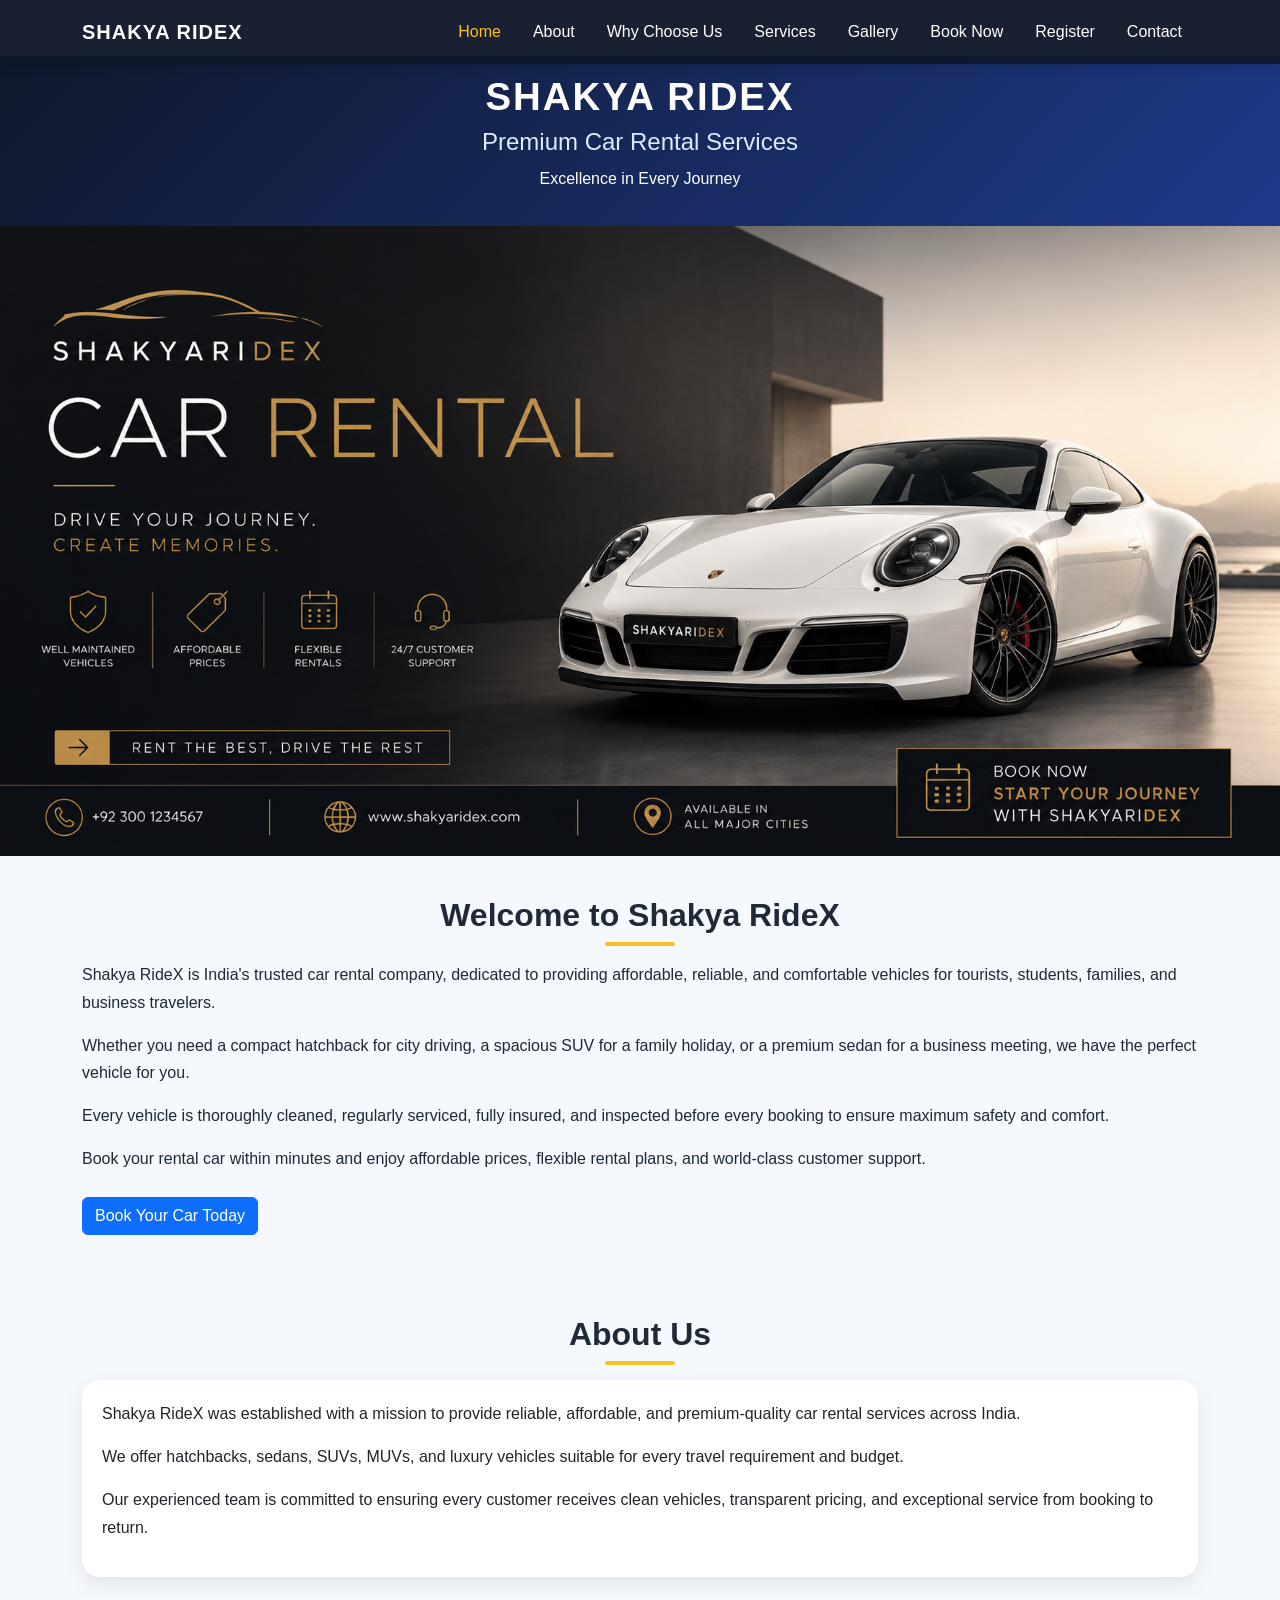
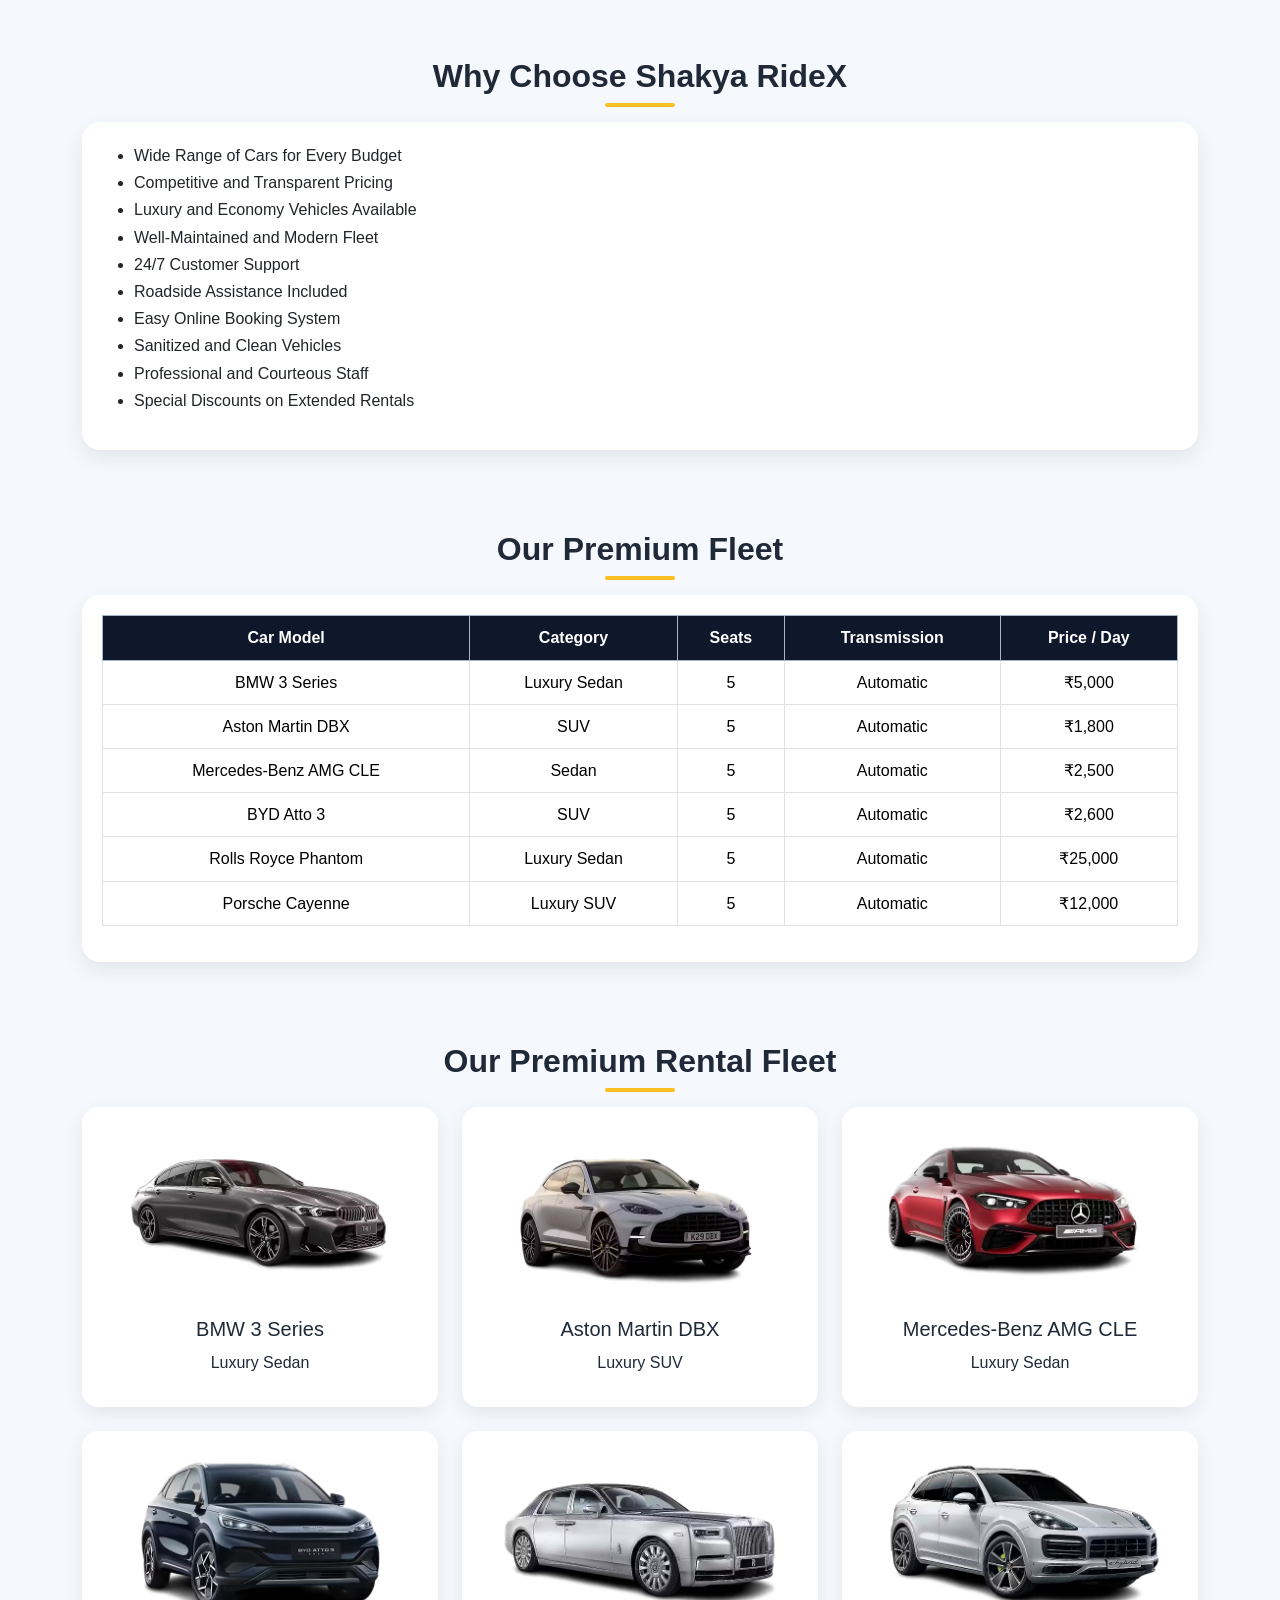
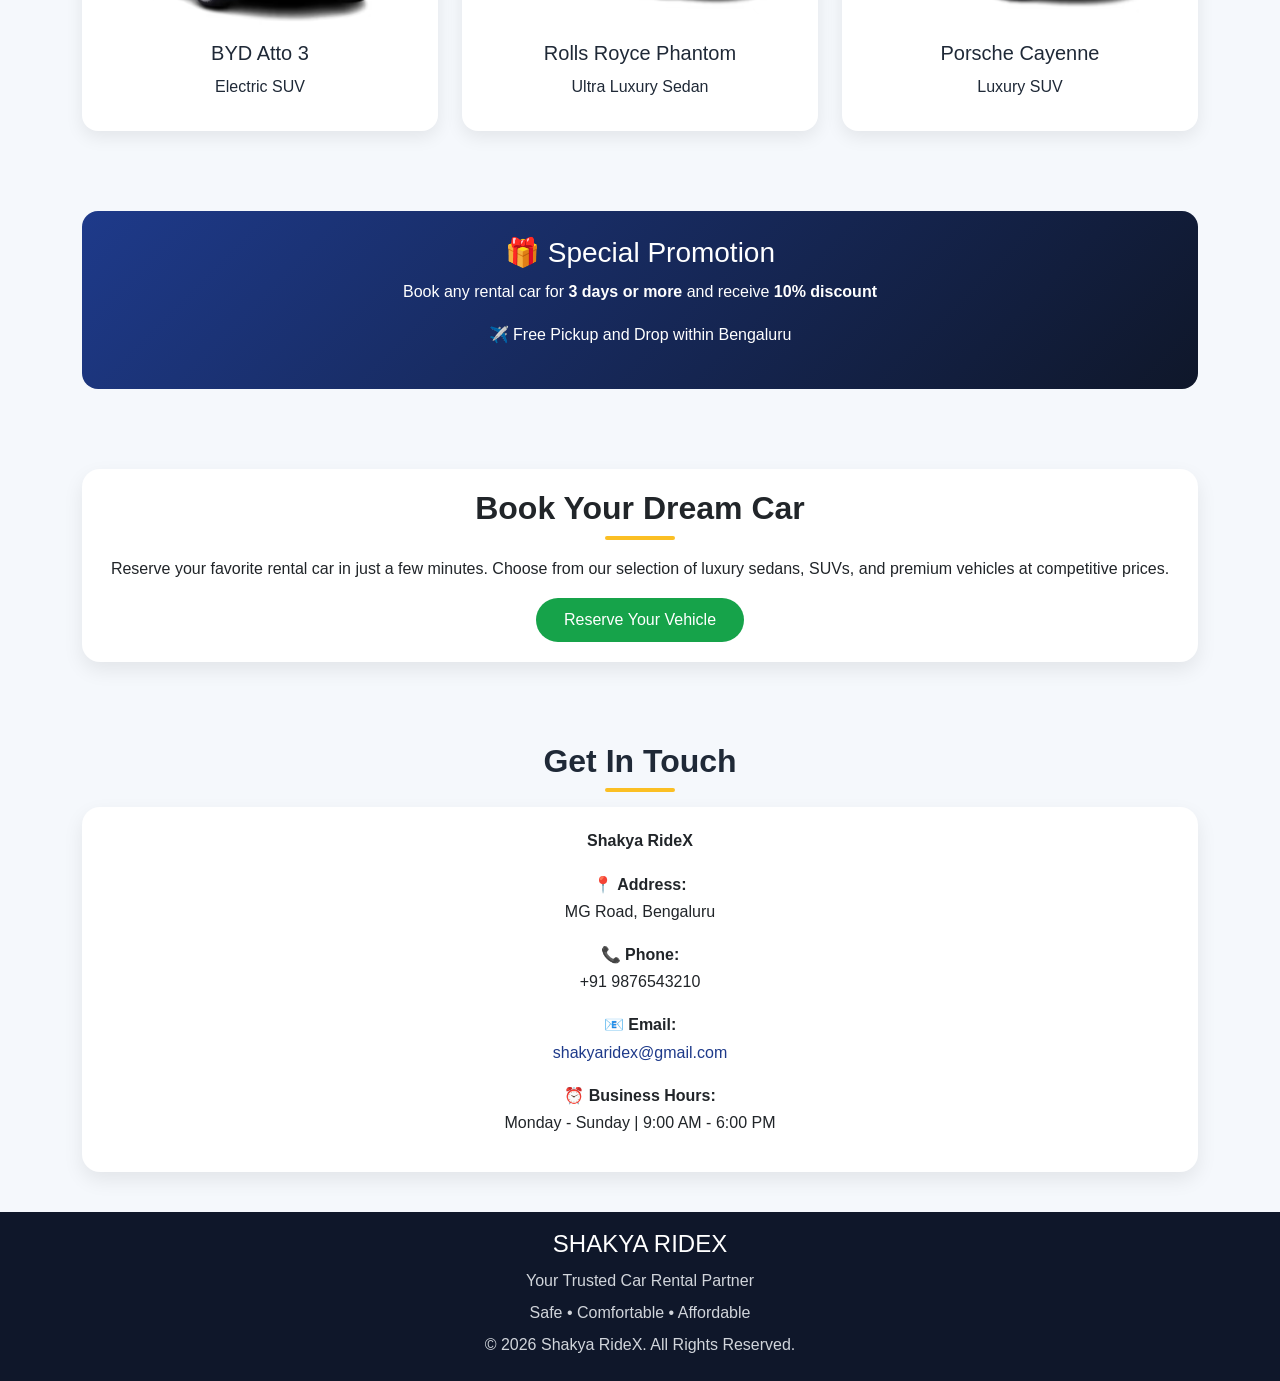
<file: index.html>
<!DOCTYPE html>
<html lang="en">
<head>
  <meta charset="UTF-8">
  <meta name="viewport" content="width=device-width, initial-scale=1.0">
  <title>Shakya RideX - Premium Car Rental Services</title>
  <link href="https://cdn.jsdelivr.net/npm/bootstrap@5.3.3/dist/css/bootstrap.min.css" rel="stylesheet">
  <link rel="stylesheet" href="Colour.css">
</head>
<body>

<header>
  <h1>SHAKYA RIDEX</h1>
  <h4>Premium Car Rental Services</h4>
  <p>Excellence in Every Journey</p>
</header>

<nav class="navbar navbar-expand-lg navbar-dark fixed-top">
  <div class="container">
    <a class="navbar-brand" href="#">SHAKYA RIDEX</a>
    <button class="navbar-toggler" type="button" data-bs-toggle="collapse" data-bs-target="#menu">
      <span class="navbar-toggler-icon"></span>
    </button>
    <div class="collapse navbar-collapse" id="menu">
      <ul class="navbar-nav ms-auto">
        <li class="nav-item"><a class="nav-link active" href="#home">Home</a></li>
        <li class="nav-item"><a class="nav-link" href="#about">About</a></li>
        <li class="nav-item"><a class="nav-link" href="#features">Why Choose Us</a></li>
        <li class="nav-item"><a class="nav-link" href="#services">Services</a></li>
        <li class="nav-item"><a class="nav-link" href="#gallery">Gallery</a></li>
        <li class="nav-item"><a class="nav-link" href="#booking">Book Now</a></li>
        <li class="nav-item"><a class="nav-link" href="register.html">Register</a></li>
        <li class="nav-item"><a class="nav-link" href="#contact">Contact</a></li>
      </ul>
    </div>
  </div>
</nav>

<section class="banner">
  <img src="banner.png" alt="Banner">
  <div>
</section>

<section id="home">
  <div class="container">
    <h2>Welcome to Shakya RideX</h2>
    <p>Shakya RideX is India's trusted car rental company, dedicated to providing affordable, reliable, and comfortable vehicles for tourists, students, families, and business travelers.</p>
    <p>Whether you need a compact hatchback for city driving, a spacious SUV for a family holiday, or a premium sedan for a business meeting, we have the perfect vehicle for you.</p>
    <p>Every vehicle is thoroughly cleaned, regularly serviced, fully insured, and inspected before every booking to ensure maximum safety and comfort.</p>
    <p>Book your rental car within minutes and enjoy affordable prices, flexible rental plans, and world-class customer support.</p>
    <a href="#booking" class="btn btn-primary mt-2">Book Your Car Today</a>
  </div>
</section>

<section id="about">
  <div class="container">
    <h2>About Us</h2>
    <div class="card">
      <div class="card-body">
        <p>Shakya RideX was established with a mission to provide reliable, affordable, and premium-quality car rental services across India.</p>
        <p>We offer hatchbacks, sedans, SUVs, MUVs, and luxury vehicles suitable for every travel requirement and budget.</p>
        <p>Our experienced team is committed to ensuring every customer receives clean vehicles, transparent pricing, and exceptional service from booking to return.</p>
      </div>
    </div>
  </div>
</section>

<section id="features">
  <div class="container">
    <h2>Why Choose Shakya RideX</h2>
    <div class="card">
      <div class="card-body">
        <ul>
          <li>Wide Range of Cars for Every Budget</li>
          <li>Competitive and Transparent Pricing</li>
          <li>Luxury and Economy Vehicles Available</li>
          <li>Well-Maintained and Modern Fleet</li>
          <li>24/7 Customer Support</li>
          <li>Roadside Assistance Included</li>
          <li>Easy Online Booking System</li>
          <li>Sanitized and Clean Vehicles</li>
          <li>Professional and Courteous Staff</li>
          <li>Special Discounts on Extended Rentals</li>
        </ul>
      </div>
    </div>
  </div>
</section>

<section id="services">
  <div class="container">
    <h2>Our Premium Fleet</h2>
    <div class="card">
      <div class="card-body table-responsive">
        <table class="table table-bordered table-hover">
          <thead class="table-primary">
            <tr>
              <th>Car Model</th>
              <th>Category</th>
              <th>Seats</th>
              <th>Transmission</th>
              <th>Price / Day</th>
            </tr>
          </thead>
          <tbody>
            <tr>
              <td>BMW 3 Series</td>
              <td>Luxury Sedan</td>
              <td>5</td>
              <td>Automatic</td>
              <td>₹5,000</td>
            </tr>
            <tr>
              <td>Aston Martin DBX</td>
              <td>SUV</td>
              <td>5</td>
              <td>Automatic</td>
              <td>₹1,800</td>
            </tr>
            <tr>
              <td>Mercedes-Benz AMG CLE</td>
              <td>Sedan</td>
              <td>5</td>
              <td>Automatic</td>
              <td>₹2,500</td>
            </tr>
            <tr>
              <td>BYD Atto 3</td>
              <td>SUV</td>
              <td>5</td>
              <td>Automatic</td>
              <td>₹2,600</td>
            </tr>
            <tr>
              <td>Rolls Royce Phantom</td>
              <td>Luxury Sedan</td>
              <td>5</td>
              <td>Automatic</td>
              <td>₹25,000</td>
            </tr>
            <tr>
              <td>Porsche Cayenne</td>
              <td>Luxury SUV</td>
              <td>5</td>
              <td>Automatic</td>
              <td>₹12,000</td>
            </tr>
          </tbody>
        </table>
      </div>
    </div>
  </div>
</section>

<section id="gallery">
  <div class="container">
    <h2>Our Premium Rental Fleet</h2>
    <div class="row g-4">
      <div class="col-md-6 col-lg-4">
        <div class="car-card">
          <img src="BMW.avif" class="img-fluid" alt="BMW 3 Series">
          <h5>BMW 3 Series</h5>
          <p>Luxury Sedan</p>
        </div>
      </div>

      <div class="col-md-6 col-lg-4">
        <div class="car-card">
          <img src="ASTON.avif" class="img-fluid" alt="Aston Martin DBX">
          <h5>Aston Martin DBX</h5>
          <p>Luxury SUV</p>
        </div>
      </div>

      <div class="col-md-6 col-lg-4">
        <div class="car-card">
          <img src="MERC.avif" class="img-fluid" alt="Mercedes-Benz AMG CLE">
          <h5>Mercedes-Benz AMG CLE</h5>
          <p>Luxury Sedan</p>
        </div>
      </div>

      <div class="col-md-6 col-lg-4">
        <div class="car-card">
          <img src="BYD.avif" class="img-fluid" alt="BYD Atto 3">
          <h5>BYD Atto 3</h5>
          <p>Electric SUV</p>
        </div>
      </div>

      <div class="col-md-6 col-lg-4">
        <div class="car-card">
          <img src="ROLLS.avif" class="img-fluid" alt="Rolls Royce Phantom">
          <h5>Rolls Royce Phantom</h5>
          <p>Ultra Luxury Sedan</p>
        </div>
      </div>

      <div class="col-md-6 col-lg-4">
        <div class="car-card">
          <img src="PORSCHE.avif" class="img-fluid" alt="Porsche Cayenne">
          <h5>Porsche Cayenne</h5>
          <p>Luxury SUV</p>
        </div>
      </div>
    </div>
  </div>
</section>

<section>
  <div class="container">
    <div class="offer-section">
      <h3>🎁 Special Promotion</h3>
      <p>Book any rental car for <strong>3 days or more</strong> and receive <strong>10% discount</strong></p>
      <p>✈️ Free Pickup and Drop within Bengaluru</p>
    </div>
  </div>
</section>

<section id="booking">
  <div class="container">
    <div class="card">
      <div class="card-body text-center">
        <h2>Book Your Dream Car</h2>
        <p>Reserve your favorite rental car in just a few minutes. Choose from our selection of luxury sedans, SUVs, and premium vehicles at competitive prices.</p>
        <a href="register.html" class="btn btn-success ">Reserve Your Vehicle</a>
      </div>
    </div>
  </div>
</section>

<section id="contact">
  <div class="container">
    <h2>Get In Touch</h2>
    <div class="card">
      <div class="card-body">
        <div class="contact-box">
          <p><b>Shakya RideX</b></p>
          <p><strong>📍 Address:</strong><br>MG Road, Bengaluru</p>
          <p><strong>📞 Phone:</strong><br>+91 9876543210</p>
          <p><strong>📧 Email:</strong><br><a href="mailto:shakyaridex@gmail.com">shakyaridex@gmail.com</a></p>
          <p><strong>⏰ Business Hours:</strong><br>Monday - Sunday | 9:00 AM - 6:00 PM</p>
        </div>
      </div>
    </div>
  </div>
</section>

<footer>
  <div class="container">
    <h4>SHAKYA RIDEX</h4>
    <p>Your Trusted Car Rental Partner</p>
    <p>Safe • Comfortable • Affordable</p>
    <p>&copy; 2026 Shakya RideX. All Rights Reserved.</p>
  </div>
</footer>

<script src="https://cdn.jsdelivr.net/npm/bootstrap@5.3.3/dist/js/bootstrap.bundle.min.js"></script>
</body>
</html>
</file>
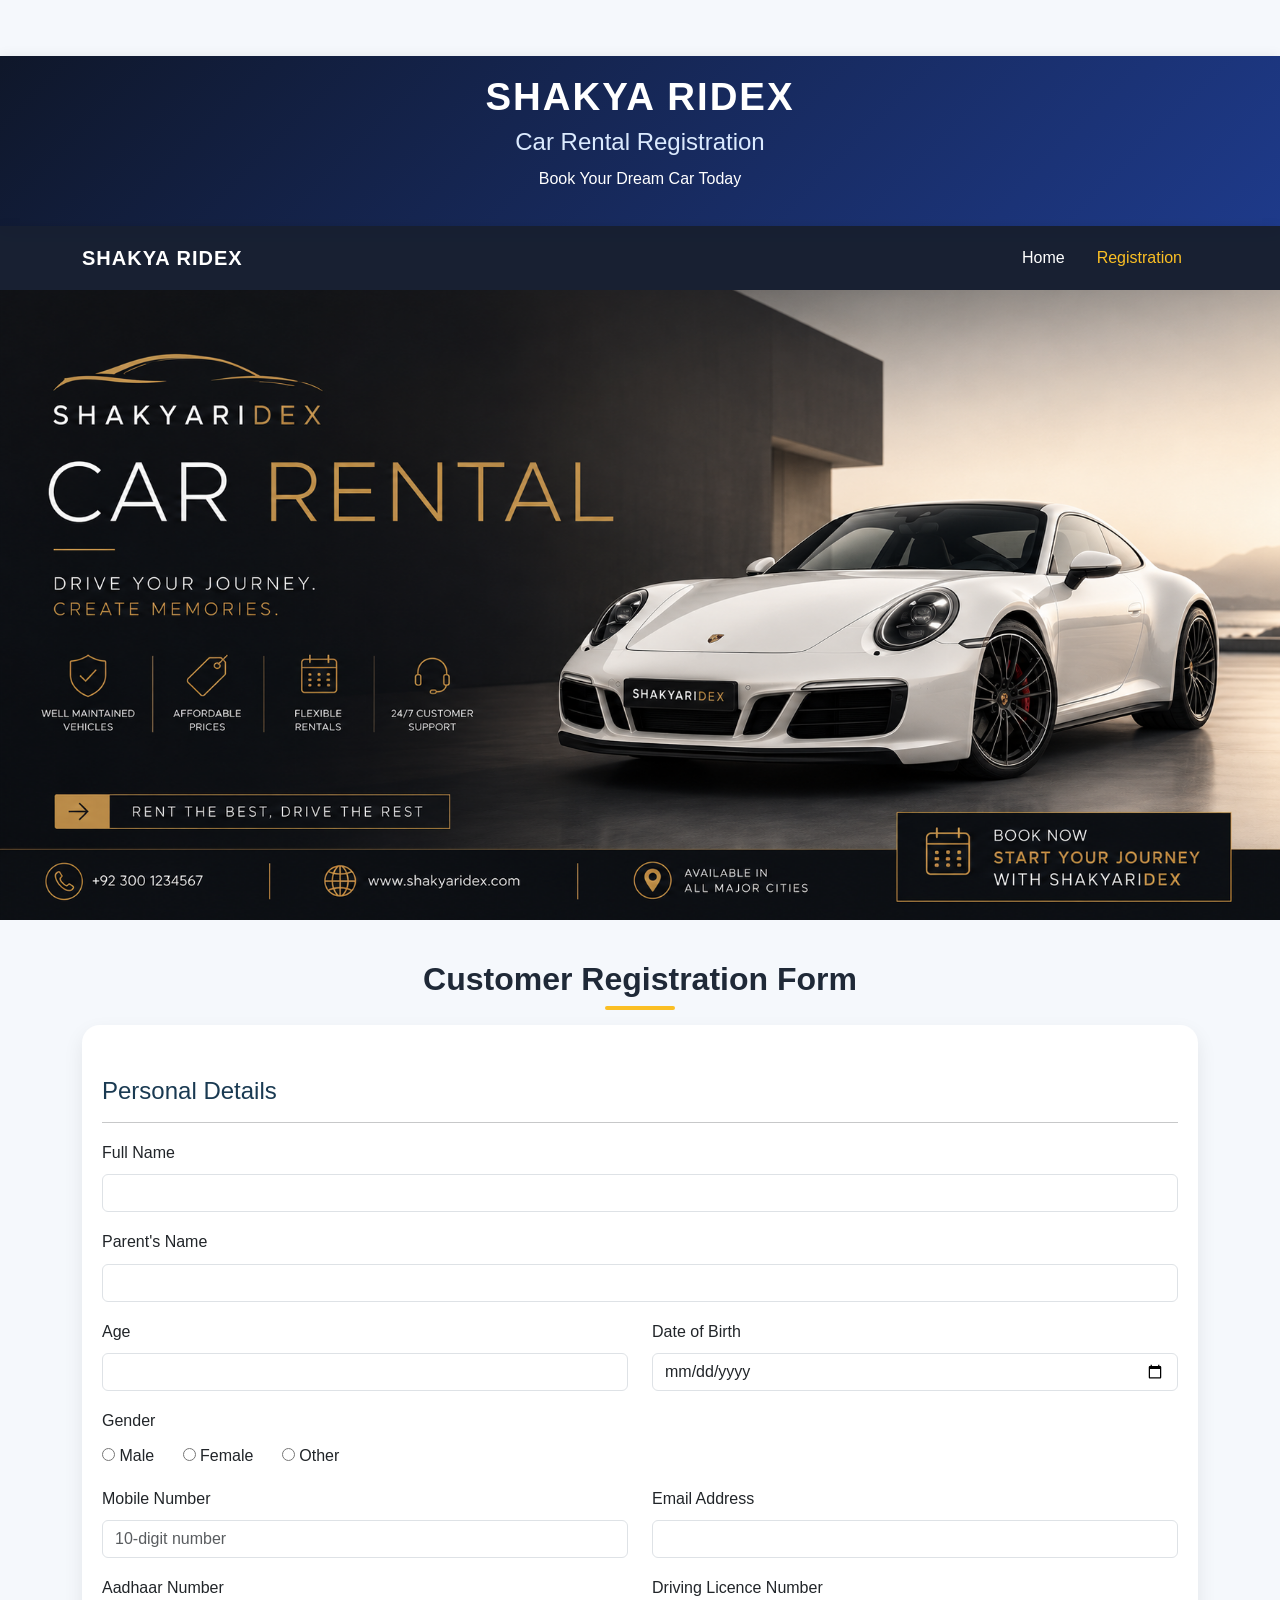
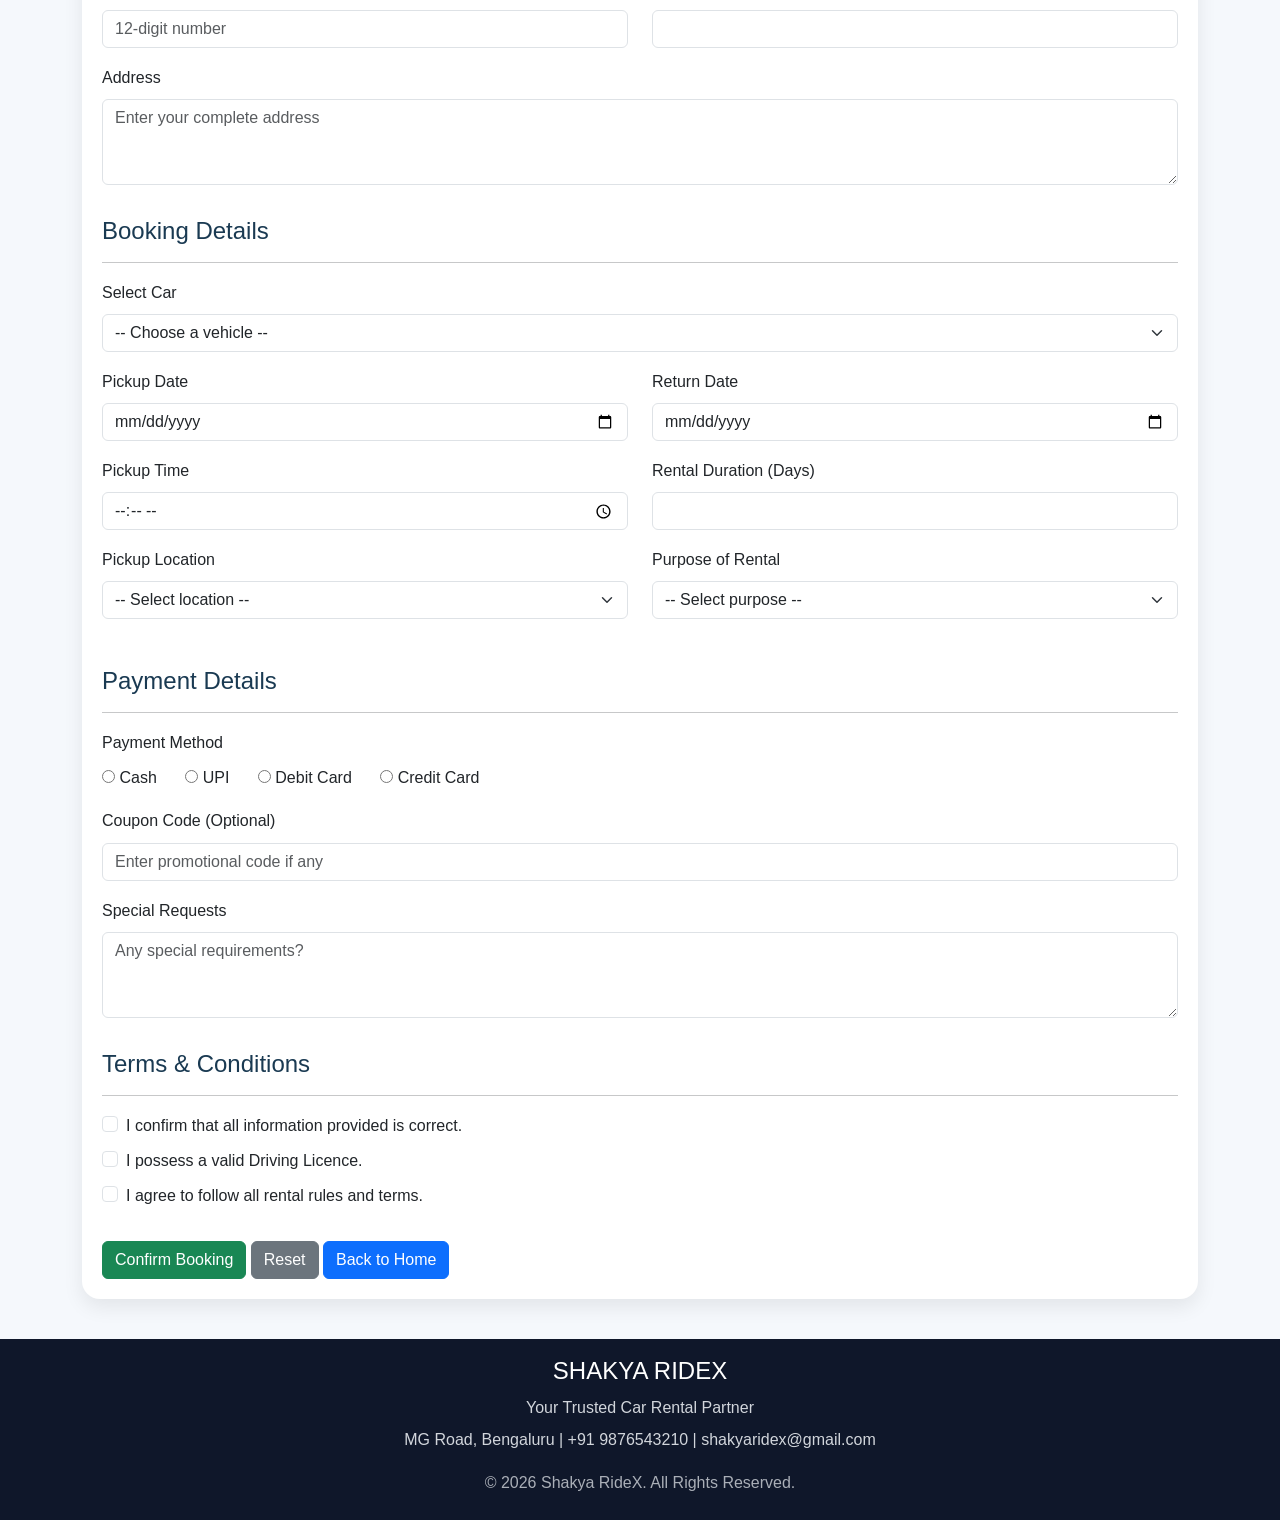
<file: Register.html>
<!DOCTYPE html>
<html lang="en">
<head>
    <meta charset="UTF-8">
    <meta name="viewport" content="width=device-width, initial-scale=1.0">
    <title>Shakya RideX - Registration</title>
    <link href="https://cdn.jsdelivr.net/npm/bootstrap@5.3.3/dist/css/bootstrap.min.css" rel="stylesheet">
    <link rel="stylesheet" href="Colour.css">
</head>
<body>

<!-- HEADER -->
<header>
    <h1>SHAKYA RIDEX</h1>
    <h4>Car Rental Registration</h4>
    <p>Book Your Dream Car Today</p>
</header>

<!-- NAVBAR -->
<nav class="navbar navbar-expand-lg navbar-dark">
    <div class="container">
        <a class="navbar-brand" href="lab2.html">SHAKYA RIDEX</a>
        <button class="navbar-toggler" type="button" data-bs-toggle="collapse" data-bs-target="#menu">
            <span class="navbar-toggler-icon"></span>
        </button>
        <div class="collapse navbar-collapse" id="menu">
            <ul class="navbar-nav ms-auto">
                <li class="nav-item"><a class="nav-link" href="lab2.html">Home</a></li>
                <li class="nav-item"><a class="nav-link active" href="#">Registration</a></li>
            </ul>
        </div>
    </div>
</nav>

<!-- BANNER -->
<section class="banner">
    <img src="banner.png" alt="Banner">
</section>

<!-- REGISTRATION FORM -->
<section>
    <div class="container">
        <h2>Customer Registration Form</h2>
        <div class="card">
            <div class="card-body">
                <form>
                    <!-- PERSONAL DETAILS -->
                    <h4 style="color: #1a3a52; margin-top: 2rem; margin-bottom: 1rem;">Personal Details</h4>
                    <hr>
                    
                    <div class="mb-3">
                        <label class="form-label">Full Name</label>
                        <input type="text" class="form-control" required>
                    </div>

                    <div class="mb-3">
                        <label class="form-label">Parent's Name</label>
                        <input type="text" class="form-control">
                    </div>

                    <div class="row">
                        <div class="col-md-6 mb-3">
                            <label class="form-label">Age</label>
                            <input type="number" class="form-control" min="18" max="80">
                        </div>
                        <div class="col-md-6 mb-3">
                            <label class="form-label">Date of Birth</label>
                            <input type="date" class="form-control">
                        </div>
                    </div>

                    <div class="mb-3">
                        <label class="form-label">Gender</label>
                        <div>
                            <input type="radio" name="gender" id="male" value="male">
                            <label for="male" style="display: inline; margin-right: 1.5rem; font-weight: normal;">Male</label>
                            
                            <input type="radio" name="gender" id="female" value="female">
                            <label for="female" style="display: inline; margin-right: 1.5rem; font-weight: normal;">Female</label>
                            
                            <input type="radio" name="gender" id="other" value="other">
                            <label for="other" style="display: inline; font-weight: normal;">Other</label>
                        </div>
                    </div>

                    <div class="row">
                        <div class="col-md-6 mb-3">
                            <label class="form-label">Mobile Number</label>
                            <input type="tel" class="form-control" placeholder="10-digit number">
                        </div>
                        <div class="col-md-6 mb-3">
                            <label class="form-label">Email Address</label>
                            <input type="email" class="form-control">
                        </div>
                    </div>

                    <div class="row">
                        <div class="col-md-6 mb-3">
                            <label class="form-label">Aadhaar Number</label>
                            <input type="text" class="form-control" placeholder="12-digit number">
                        </div>
                        <div class="col-md-6 mb-3">
                            <label class="form-label">Driving Licence Number</label>
                            <input type="text" class="form-control">
                        </div>
                    </div>

                    <div class="mb-3">
                        <label class="form-label">Address</label>
                        <textarea class="form-control" rows="3" placeholder="Enter your complete address"></textarea>
                    </div>

                    <!-- BOOKING DETAILS -->
                    <h4 style="color: #1a3a52; margin-top: 2rem; margin-bottom: 1rem;">Booking Details</h4>
                    <hr>

                    <div class="mb-3">
                        <label class="form-label">Select Car</label>
                        <select class="form-select" required>
                            <option value="">-- Choose a vehicle --</option>
                            <option>BMW 3 Series - ₹5,000/day</option>
                            <option>Honda City - ₹1,800/day</option>
                            <option>Hyundai Creta - ₹2,500/day</option>
                            <option>Kia Seltos - ₹2,600/day</option>
                            <option>Rolls Royce Phantom - ₹25,000/day</option>
                            <option>Porsche Cayenne - ₹12,000/day</option>
                        </select>
                    </div>

                    <div class="row">
                        <div class="col-md-6 mb-3">
                            <label class="form-label">Pickup Date</label>
                            <input type="date" class="form-control" required>
                        </div>
                        <div class="col-md-6 mb-3">
                            <label class="form-label">Return Date</label>
                            <input type="date" class="form-control" required>
                        </div>
                    </div>

                    <div class="row">
                        <div class="col-md-6 mb-3">
                            <label class="form-label">Pickup Time</label>
                            <input type="time" class="form-control">
                        </div>
                        <div class="col-md-6 mb-3">
                            <label class="form-label">Rental Duration (Days)</label>
                            <input type="number" class="form-control" min="1">
                        </div>
                    </div>

                    <div class="row">
                        <div class="col-md-6 mb-3">
                            <label class="form-label">Pickup Location</label>
                            <select class="form-select">
                                <option value="">-- Select location --</option>
                                <option>Bengaluru Airport</option>
                                <option>MG Road</option>
                                <option>Whitefield</option>
                                <option>Electronic City</option>
                                <option>Majestic</option>
                            </select>
                        </div>
                        <div class="col-md-6 mb-3">
                            <label class="form-label">Purpose of Rental</label>
                            <select class="form-select">
                                <option value="">-- Select purpose --</option>
                                <option>Tourism</option>
                                <option>Business</option>
                                <option>Family Trip</option>
                                <option>Airport Pickup</option>
                            </select>
                        </div>
                    </div>

                    <!-- PAYMENT DETAILS -->
                    <h4 style="color: #1a3a52; margin-top: 2rem; margin-bottom: 1rem;">Payment Details</h4>
                    <hr>

                    <div class="mb-3">
                        <label class="form-label">Payment Method</label>
                        <div>
                            <input type="radio" name="payment" id="cash" value="cash">
                            <label for="cash" style="display: inline; margin-right: 1.5rem; font-weight: normal;">Cash</label>
                            
                            <input type="radio" name="payment" id="upi" value="upi">
                            <label for="upi" style="display: inline; margin-right: 1.5rem; font-weight: normal;">UPI</label>
                            
                            <input type="radio" name="payment" id="debit" value="debit">
                            <label for="debit" style="display: inline; margin-right: 1.5rem; font-weight: normal;">Debit Card</label>
                            
                            <input type="radio" name="payment" id="credit" value="credit">
                            <label for="credit" style="display: inline; font-weight: normal;">Credit Card</label>
                        </div>
                    </div>

                    <div class="mb-3">
                        <label class="form-label">Coupon Code (Optional)</label>
                        <input type="text" class="form-control" placeholder="Enter promotional code if any">
                    </div>

                    <div class="mb-3">
                        <label class="form-label">Special Requests</label>
                        <textarea class="form-control" rows="3" placeholder="Any special requirements?"></textarea>
                    </div>

                    <!-- TERMS & CONDITIONS -->
                    <h4 style="color: #1a3a52; margin-top: 2rem; margin-bottom: 1rem;">Terms & Conditions</h4>
                    <hr>

                    <div class="form-check mb-2">
                        <input class="form-check-input" type="checkbox" id="check1" required>
                        <label class="form-check-label" for="check1">
                            I confirm that all information provided is correct.
                        </label>
                    </div>

                    <div class="form-check mb-2">
                        <input class="form-check-input" type="checkbox" id="check2" required>
                        <label class="form-check-label" for="check2">
                            I possess a valid Driving Licence.
                        </label>
                    </div>

                    <div class="form-check mb-3">
                        <input class="form-check-input" type="checkbox" id="check3" required>
                        <label class="form-check-label" for="check3">
                            I agree to follow all rental rules and terms.
                        </label>
                    </div>

                    <!-- BUTTONS -->
                    <div style="margin-top: 2rem;">
                        <button type="submit" class="btn btn-success">Confirm Booking</button>
                        <button type="reset" class="btn btn-secondary">Reset</button>
                        <a href="lab2.html" class="btn btn-primary">Back to Home</a>
                    </div>
                </form>
            </div>
        </div>
    </div>
</section>

<!-- FOOTER -->
<footer>
    <h4>SHAKYA RIDEX</h4>
    <p>Your Trusted Car Rental Partner</p>
    <p>MG Road, Bengaluru | +91 9876543210 | shakyaridex@gmail.com</p>
    <p style="margin-top: 1rem; opacity: 0.8;">&copy; 2026 Shakya RideX. All Rights Reserved.</p>
</footer>

<script src="https://cdn.jsdelivr.net/npm/bootstrap@5.3.3/dist/js/bootstrap.bundle.min.js"></script>
</body>
</html>
</file>
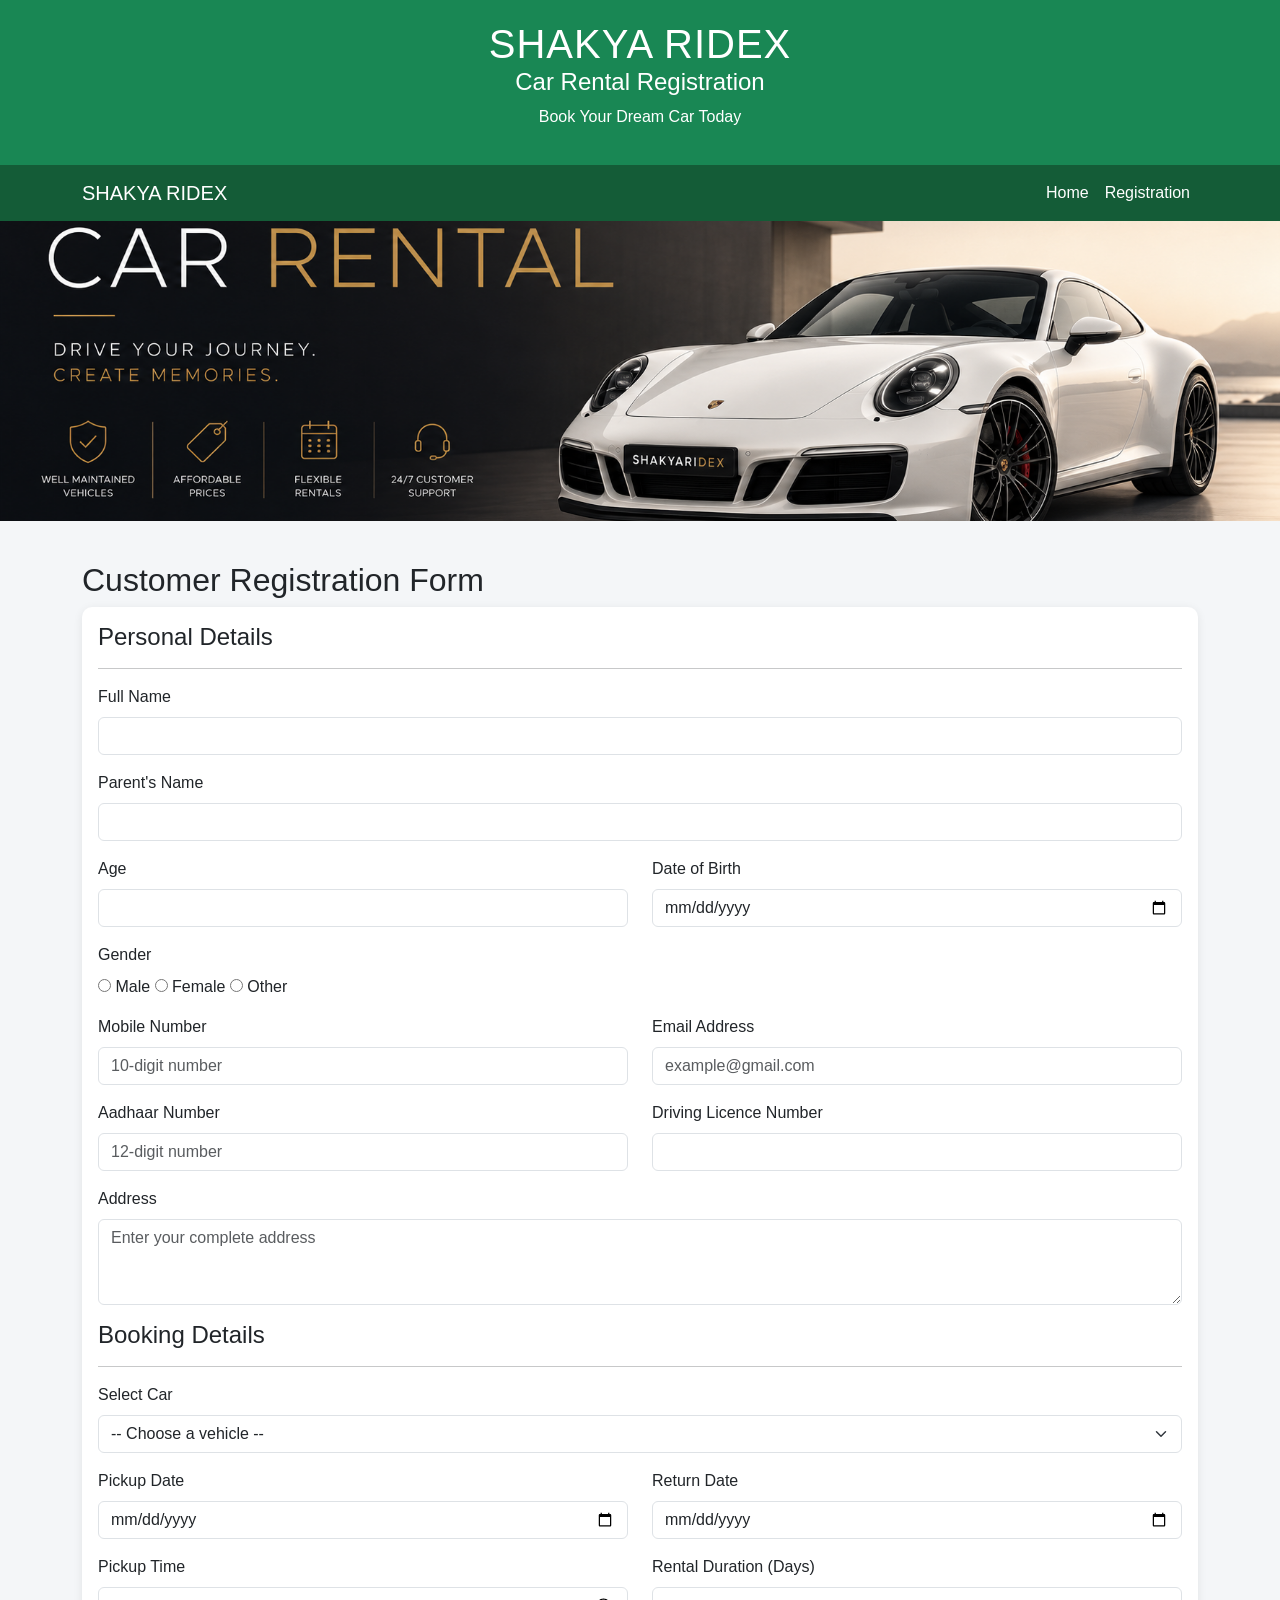
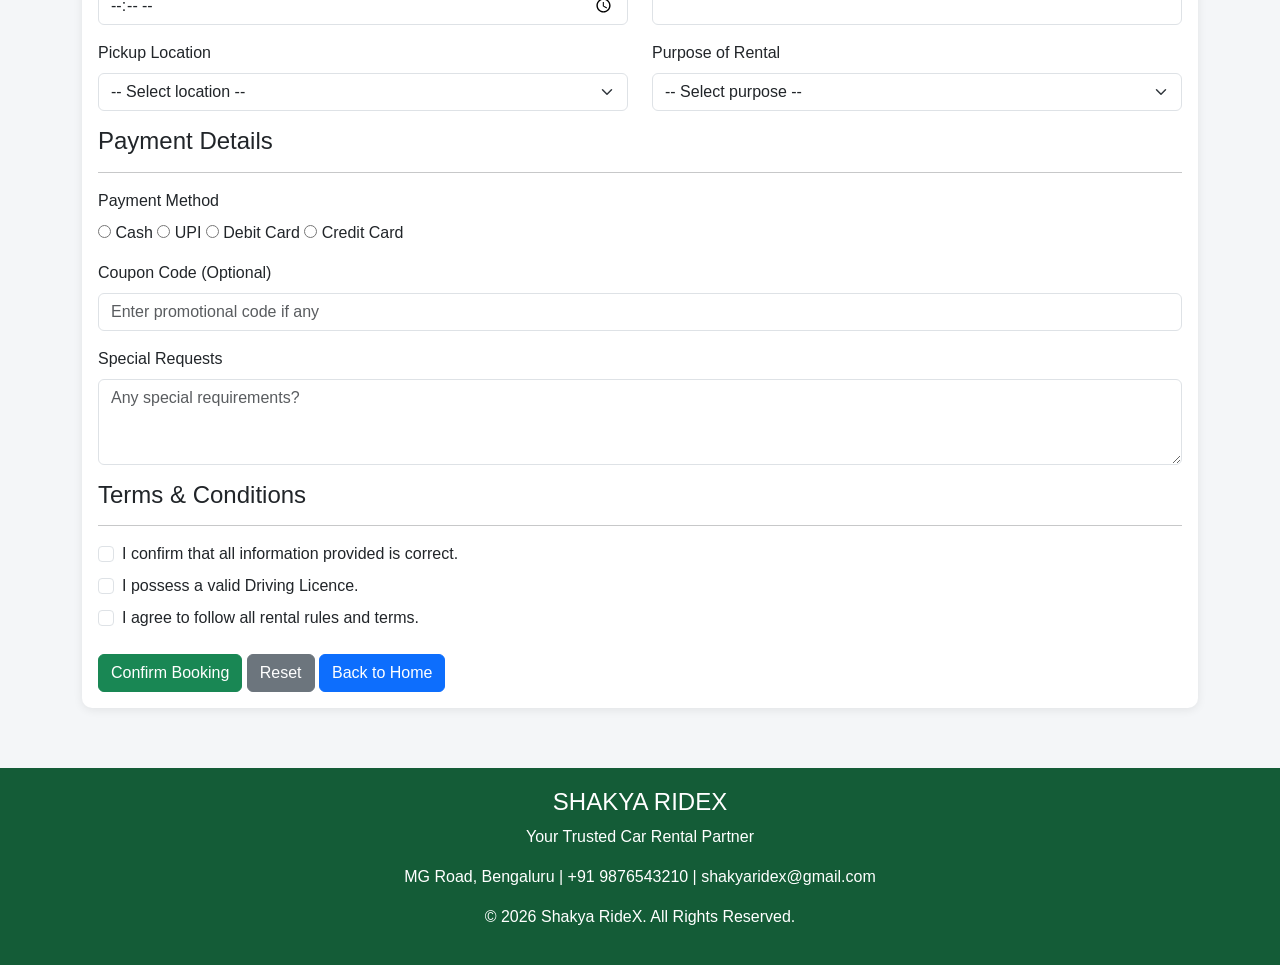
<file: register.html>
<!DOCTYPE html>
<html lang="en">
<head>
    <meta charset="UTF-8">
    <meta name="viewport" content="width=device-width, initial-scale=1.0">

    <title>Shakya RideX - Registration</title>

    <!-- Bootstrap -->
    <link href="https://cdn.jsdelivr.net/npm/bootstrap@5.3.3/dist/css/bootstrap.min.css" rel="stylesheet">

    <!-- External CSS -->
    <link rel="stylesheet" href="style.css">
</head>

<body>

<!-- HEADER -->
<header>
    <h1>SHAKYA RIDEX</h1>
    <h4>Car Rental Registration</h4>
    <p>Book Your Dream Car Today</p>
</header>


<!-- NAVBAR -->
<nav class="navbar navbar-expand-lg navbar-dark">
    <div class="container">

        <a class="navbar-brand" href="index.html">
            SHAKYA RIDEX
        </a>

        <button class="navbar-toggler"
                type="button"
                data-bs-toggle="collapse"
                data-bs-target="#menu">

            <span class="navbar-toggler-icon"></span>
        </button>

        <div class="collapse navbar-collapse" id="menu">

            <ul class="navbar-nav ms-auto">

                <li class="nav-item">
                    <a class="nav-link" href="index.html">
                        Home
                    </a>
                </li>

                <li class="nav-item">
                    <a class="nav-link active" href="#">
                        Registration
                    </a>
                </li>

            </ul>

        </div>
    </div>
</nav>


<!-- BANNER -->
<section class="banner">
    <img src="banner.png" alt="Banner">
</section>


<!-- REGISTRATION FORM -->
<section id="bookingFormSection">

    <div class="container">

        <h2>Customer Registration Form</h2>

        <div class="card">

            <div class="card-body">

                <!-- FORM -->
<form id="bookingForm" onsubmit="return validateForm(event)" novalidate>

                    <!-- PERSONAL DETAILS -->

                    <h4>Personal Details</h4>

                    <hr>


                    <!-- FULL NAME -->

                    <div class="mb-3">

                        <label class="form-label">
                            Full Name
                        </label>

                        <input type="text"
                               id="fullName"
                               class="form-control"
                               required>

                    </div>


                    <!-- PARENT NAME -->

                    <div class="mb-3">

                        <label class="form-label">
                            Parent's Name
                        </label>

                        <input type="text"
                               class="form-control">

                    </div>


                    <!-- AGE AND DOB -->

                    <div class="row">

                        <div class="col-md-6 mb-3">

                            <label class="form-label">
                                Age
                            </label>

                            <input type="number"
                                   class="form-control"
                                   min="18"
                                   max="80">

                        </div>


                        <div class="col-md-6 mb-3">

                            <label class="form-label">
                                Date of Birth
                            </label>

                            <input type="date"
                                   class="form-control">

                        </div>

                    </div>


                    <!-- GENDER -->

                    <div class="mb-3">

                        <label class="form-label">
                            Gender
                        </label>

                        <div>

                            <input type="radio"
                                   name="gender"
                                   id="male"
                                   value="male">

                            <label for="male">
                                Male
                            </label>


                            <input type="radio"
                                   name="gender"
                                   id="female"
                                   value="female">

                            <label for="female">
                                Female
                            </label>


                            <input type="radio"
                                   name="gender"
                                   id="other"
                                   value="other">

                            <label for="other">
                                Other
                            </label>

                        </div>

                    </div>


                    <!-- MOBILE AND EMAIL -->

                    <div class="row">

                        <div class="col-md-6 mb-3">

                            <label class="form-label">
                                Mobile Number
                            </label>

                            <input type="tel"
                                   class="form-control"
                                   placeholder="10-digit number">

                        </div>


                        <div class="col-md-6 mb-3">

                            <label class="form-label">
                                Email Address
                            </label>

                            <input type="email"
                                   id="email"
                                   class="form-control"
                                   placeholder="example@gmail.com">

                        </div>

                    </div>


                    <!-- AADHAAR AND LICENCE -->

                    <div class="row">

                        <div class="col-md-6 mb-3">

                            <label class="form-label">
                                Aadhaar Number
                            </label>

                            <input type="text"
                                   class="form-control"
                                   placeholder="12-digit number">

                        </div>


                        <div class="col-md-6 mb-3">

                            <label class="form-label">
                                Driving Licence Number
                            </label>

                            <input type="text"
                                   class="form-control">

                        </div>

                    </div>


                    <!-- ADDRESS -->

                    <div class="mb-3">

                        <label class="form-label">
                            Address
                        </label>

                        <textarea class="form-control"
                                  rows="3"
                                  placeholder="Enter your complete address"></textarea>

                    </div>



                    <!-- BOOKING DETAILS -->

                    <h4>Booking Details</h4>

                    <hr>


                    <!-- SELECT CAR -->

                    <div class="mb-3">

                        <label class="form-label">
                            Select Car
                        </label>

                        <select id="car" class="form-select" required>

                            <option value="">
                                -- Choose a vehicle --
                            </option>

                            <option>
                                BMW 3 Series - ₹5,000/day
                            </option>

                            <option>
                                Aston Martin DBX - ₹1,800/day
                            </option>

                            <option>
                                Mercedes-Benz AMG CLE - ₹2,500/day
                            </option>

                            <option>
                                BYD Atto 3 - ₹2,600/day
                            </option>

                            <option>
                                Rolls Royce Phantom - ₹25,000/day
                            </option>

                            <option>
                                Porsche Cayenne - ₹12,000/day
                            </option>

                        </select>

                    </div>




                    <!-- PICKUP AND RETURN DATE -->

                    <div class="row">

                        <div class="col-md-6 mb-3">

                            <label class="form-label">
                                Pickup Date
                            </label>

                            <input type="date"
                                   class="form-control"
                                   required>

                        </div>


                        <div class="col-md-6 mb-3">

                            <label class="form-label">
                                Return Date
                            </label>

                            <input type="date"
                                   class="form-control"
                                   required>

                        </div>

                    </div>


                    <!-- PICKUP TIME AND DURATION -->

                    <div class="row">

                        <div class="col-md-6 mb-3">

                            <label class="form-label">
                                Pickup Time
                            </label>

                            <input type="time"
                                   class="form-control">

                        </div>


                        <div class="col-md-6 mb-3">

                            <label class="form-label">
                                Rental Duration (Days)
                            </label>

                            <input type="number"
                                   class="form-control"
                                   min="1">

                        </div>

                    </div>


                    <!-- LOCATION AND PURPOSE -->

                    <div class="row">

                        <div class="col-md-6 mb-3">

                            <label class="form-label">
                                Pickup Location
                            </label>

                            <select class="form-select">

                                <option value="">
                                    -- Select location --
                                </option>

                                <option>
                                    Bengaluru Airport
                                </option>

                                <option>
                                    MG Road
                                </option>

                                <option>
                                    Whitefield
                                </option>

                                <option>
                                    Electronic City
                                </option>

                                <option>
                                    Majestic
                                </option>

                            </select>

                        </div>


                        <div class="col-md-6 mb-3">

                            <label class="form-label">
                                Purpose of Rental
                            </label>

                            <select class="form-select">

                                <option value="">
                                    -- Select purpose --
                                </option>

                                <option>
                                    Tourism
                                </option>

                                <option>
                                    Business
                                </option>

                                <option>
                                    Family Trip
                                </option>

                                <option>
                                    Airport Pickup
                                </option>

                            </select>

                        </div>

                    </div>



                    <!-- PAYMENT DETAILS -->

                    <h4>Payment Details</h4>

                    <hr>


                    <div class="mb-3">

                        <label class="form-label">
                            Payment Method
                        </label>

                        <div>

                            <input type="radio"
                                   name="payment"
                                   id="cash"
                                   value="cash">

                            <label for="cash">
                                Cash
                            </label>


                            <input type="radio"
                                   name="payment"
                                   id="upi"
                                   value="upi">

                            <label for="upi">
                                UPI
                            </label>


                            <input type="radio"
                                   name="payment"
                                   id="debit"
                                   value="debit">

                            <label for="debit">
                                Debit Card
                            </label>


                            <input type="radio"
                                   name="payment"
                                   id="credit"
                                   value="credit">

                            <label for="credit">
                                Credit Card
                            </label>

                        </div>

                    </div>


                    <!-- COUPON -->

                    <div class="mb-3">

                        <label class="form-label">
                            Coupon Code (Optional)
                        </label>

                        <input type="text"
                               class="form-control"
                               placeholder="Enter promotional code if any">

                    </div>


                    <!-- SPECIAL REQUEST -->

                    <div class="mb-3">

                        <label class="form-label">
                            Special Requests
                        </label>

                        <textarea class="form-control"
                                  rows="3"
                                  placeholder="Any special requirements?"></textarea>

                    </div>



                    <!-- TERMS -->

                    <h4>Terms & Conditions</h4>

                    <hr>


                    <div class="form-check mb-2">

                        <input class="form-check-input"
                               type="checkbox"
                               id="check1"
                               required>

                        <label class="form-check-label"
                               for="check1">

                            I confirm that all information provided is correct.

                        </label>

                    </div>


                    <div class="form-check mb-2">

                        <input class="form-check-input"
                               type="checkbox"
                               id="check2"
                               required>

                        <label class="form-check-label"
                               for="check2">

                            I possess a valid Driving Licence.

                        </label>

                    </div>


                    <div class="form-check mb-3">

                        <input class="form-check-input"
                               type="checkbox"
                               id="check3"
                               required>

                        <label class="form-check-label"
                               for="check3">

                            I agree to follow all rental rules and terms.

                        </label>

                    </div>



                    <!-- JAVASCRIPT MESSAGE -->

                    <div id="message"
                         class="alert alert-info"
                         style="display:none;">

                    </div>



                    <!-- BUTTONS -->

                    <div class="mt-4">

                        <button type="submit"
                                class="btn btn-success">

                            Confirm Booking

                        </button>


                        <button type="reset"
                                class="btn btn-secondary">

                            Reset

                        </button>


                        <!-- ONCLICK EVENT -->

                        <a href="lab2.html"
                           class="btn btn-primary">

                            Back to Home

                        </a>

                    </div>

                </form>

            </div>

        </div>

    </div>

</section>



<!-- FOOTER -->

<footer>

    <h4>SHAKYA RIDEX</h4>

    <p>
        Your Trusted Car Rental Partner
    </p>

    <p>
        MG Road, Bengaluru |
        +91 9876543210 |
        shakyaridex@gmail.com
    </p>

    <p>
        &copy; 2026 Shakya RideX.
        All Rights Reserved.
    </p>

</footer>



<script src="https://cdn.jsdelivr.net/npm/bootstrap@5.3.3/dist/js/bootstrap.bundle.min.js"></script>

<script src="form.js"></script>

</body>
</html>
</file>
<file: Colour.css>
* {
    margin: 0;
    padding: 0;
    box-sizing: border-box;
}

body {
    font-family: 'Segoe UI', Tahoma, Geneva, Verdana, sans-serif;
    background: #f5f8fc;
    color: #1f2937;
    line-height: 1.7;
    padding-top: 56px;
}

/* Header */
header {
    background: linear-gradient(135deg, #0f172a, #1e3a8a);
    color: #fff;
    text-align: center;
    padding: 18px 20px;
    box-shadow: 0 4px 15px rgba(0,0,0,.12);
}

header h1 {
    font-size: 2.4rem;
    font-weight: 800;
    letter-spacing: 2px;
}

header h4 {
    margin-top: 5px;
    color: #dbeafe;
}

header p {
    margin-top: 4px;
}

/* Navbar */
.navbar {
    background: rgba(15,23,42,.96)!important;
    padding: 10px 0;
    box-shadow: 0 3px 12px rgba(0,0,0,.12);
}

.navbar-brand {
    font-weight: 700;
    letter-spacing: 1px;
}

.navbar-nav .nav-link {
    color: #fff !important;
    margin: 0 8px;
    transition: .3s;
}

.navbar-nav .nav-link:hover,
.navbar-nav .nav-link.active {
    color: #fbbf24 !important;
}

/* Banner */
.banner {
    position: relative;
    height: 70vh;
    display: flex;
    justify-content: center;
    align-items: center;
    overflow: hidden;
    text-align: center;
    color: white;
}

.banner img {
    position: absolute;
    width: 100%;
    height: 100%;
    object-fit: cover;
}

.banner::before {
    content: "";
    position: absolute;
    inset: 0;
    background: rgba(15,23,42,.55);
}

.banner div {
    position: relative;
    z-index: 1;
}

.banner h2 {
    font-size: 3rem;
    font-weight: 800;
}

.banner p {
    margin: 10px 0 20px;
}

.banner .btn {
    border-radius: 30px;
    padding: 10px 28px;
}
/* Sections */
section {
    padding: 40px 0;
}

section h2 {
    text-align: center;
    font-weight: 800;
    margin-bottom: 15px;
}

section h2::after {
    content: "";
    display: block;
    width: 70px;
    height: 4px;
    background: #fbbf24;
    margin: 8px auto 0;
    border-radius: 5px;
}

.container {
    max-width: 1140px;
}

/* Cards */
.card {
    border: none;
    border-radius: 18px;
    box-shadow: 0 8px 20px rgba(0,0,0,.08);
}

.card-body {
    padding: 20px;
}

/* Table */

.table-responsive {
    border-radius: 15px;
    overflow: hidden;
}

.table thead th {
    background: #0f172a;
    color: white;
    text-align: center;
}

.table td {
    text-align: center;
    vertical-align: middle;
}

/* Car Gallery */

.car-card {
    background: white;
    border-radius: 16px;
    padding: 15px;
    text-align: center;
    transition: .3s;
    box-shadow: 0 6px 18px rgba(0,0,0,.08);
}

.car-card:hover {
    transform: translateY(-5px);
}

.car-card img {
    width: 100%;
    height: 180px;
    object-fit: cover;
    border-radius: 12px;
}

.car-card h5 {
    margin-top: 15px;
}
/* Offer */

.offer-section {
    background: linear-gradient(135deg,#1e3a8a,#0f172a);
    color: white;
    padding: 25px;
    border-radius: 16px;
    text-align: center;
}

/* Booking */

#booking .btn-success {
    background: #16a34a;
    border: none;
    border-radius: 30px;
    padding: 10px 28px;
}

#booking .btn-success:hover {
    background: #15803d;
}

/* Contact */

#contact .card-body {
    text-align: center;
}

#contact a {
    text-decoration: none;
    color: #1e3a8a;
}

#contact a:hover {
    text-decoration: underline;
}

/* Footer */

footer {
    background: #0f172a;
    color: white;
    text-align: center;
    padding: 18px 0;
}

footer p {
    margin-bottom: 5px;
    color: #d1d5db;
}

/* Responsive */

@media (max-width:992px){

.banner{
height:60vh;
}

.banner h2{
font-size:2.2rem;
}

header h1{
font-size:2rem;
}

section{
padding:30px 0;
}

}

@media (max-width:576px){

body{
padding-top:50px;
}

.banner{
height:50vh;
}

.banner h2{
font-size:1.8rem;
}

.banner p{
font-size:1rem;
}

section{
padding:25px 0;
}

.card-body{
padding:15px;
}

}
</file>
<file: style.css>
/* style.css - Shakya RideX Registration Page */

body {
    font-family: Arial, sans-serif;
    background-color: #f4f6f8;
    margin: 0;
}

header {
    background-color: #198754;
    color: white;
    text-align: center;
    padding: 20px 10px;
}

header h1 {
    margin: 0;
    letter-spacing: 1px;
}

nav.navbar {
    background-color: #145c37;
}

.navbar-brand,
.nav-link {
    color: white !important;
}

.banner img {
    width: 100%;
    max-height: 300px;
    object-fit: cover;
    display: block;
}

#bookingFormSection {
    padding: 40px 0;
}

.card {
    border: none;
    border-radius: 10px;
    box-shadow: 0 2px 10px rgba(0, 0, 0, 0.08);
}

/* JavaScript validation */
.error-border {
    border: 2px solid red !important;
}

#message {
    color: red;
    font-weight: bold;
    margin-top: 15px;
}

footer {
    background-color: #145c37;
    color: white;
    text-align: center;
    padding: 20px 10px;
    margin-top: 20px;
}
</file>
